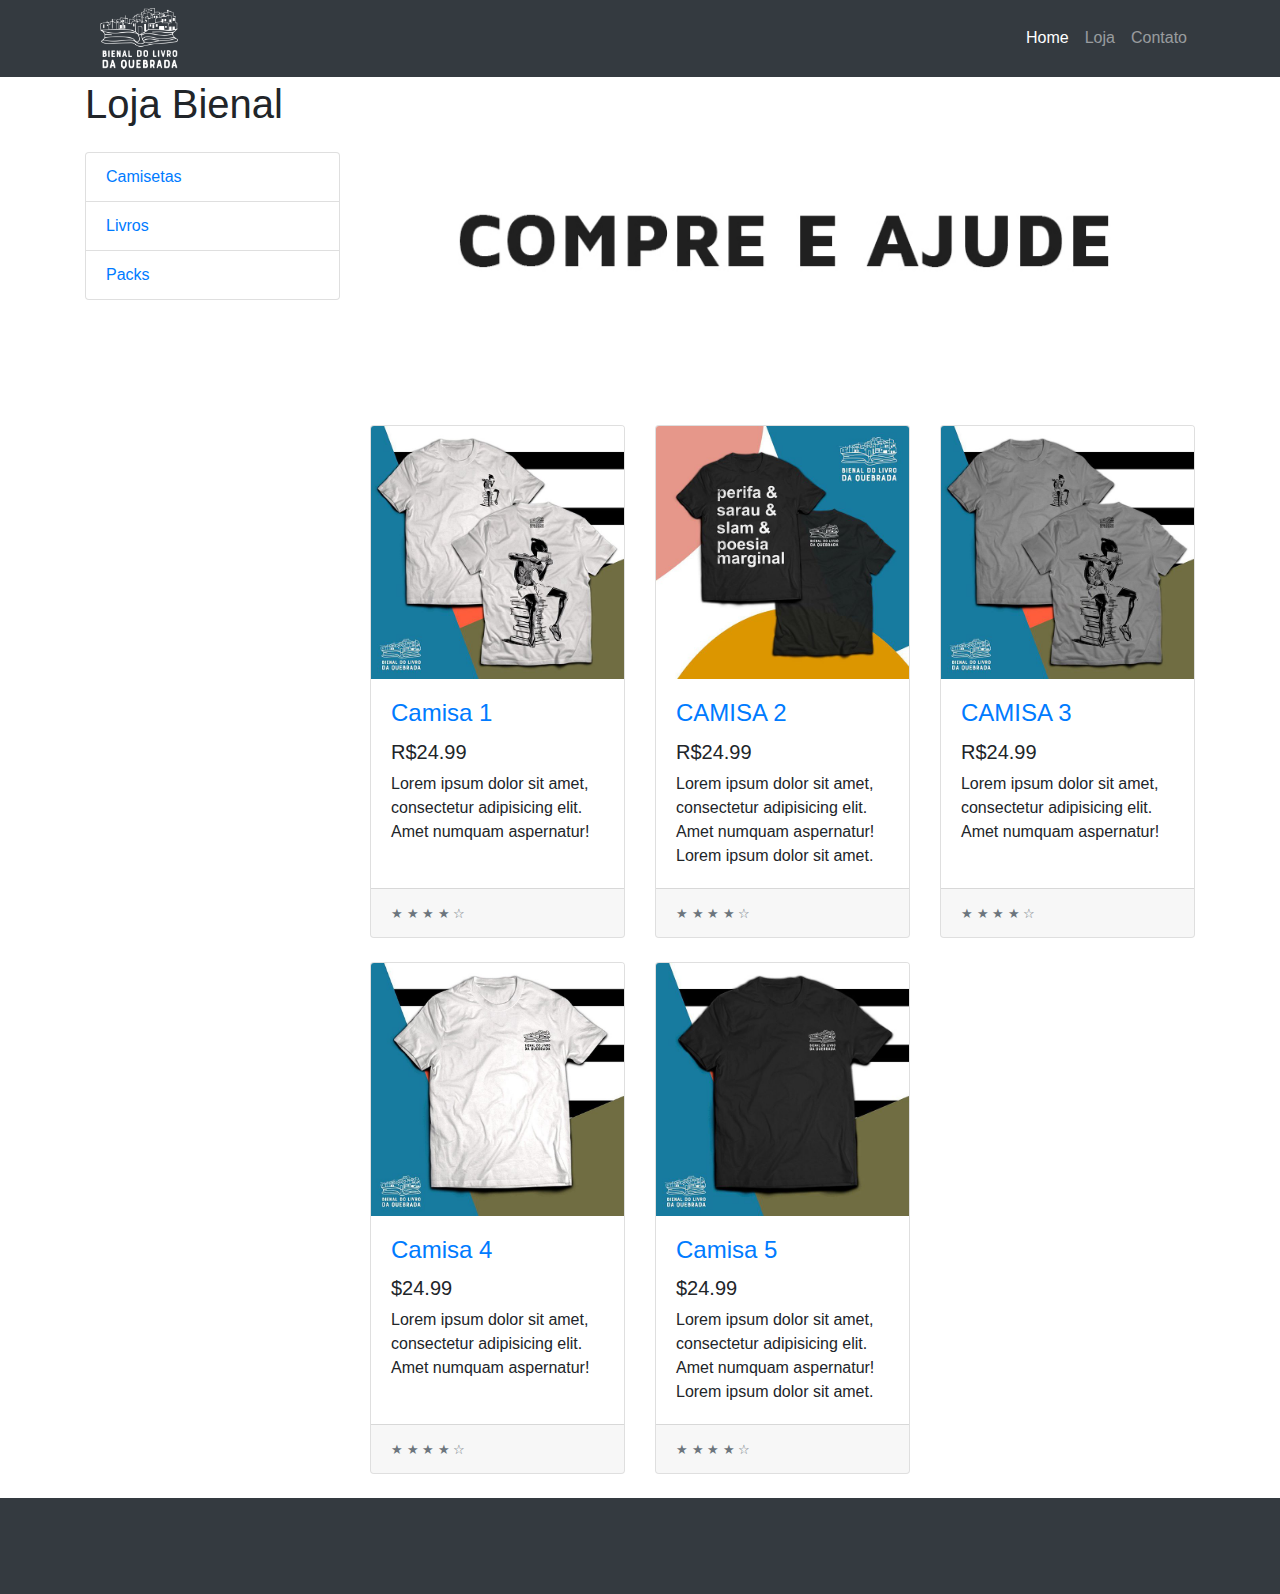
<file: loja.html>
<!DOCTYPE html>
<html lang="en">

<head>

  <meta charset="utf-8">
  <meta name="viewport" content="width=device-width, initial-scale=1, shrink-to-fit=no">
  <meta name="description" content="">
  <meta name="author" content="">

  <title>Bienal Loja</title>

  <!-- Bootstrap core CSS -->
  <link href="vendor/bootstrap/css/bootstrap.min.css" rel="stylesheet">

  <!-- Custom styles for this template -->
  <link href="css/shop-homepage.css" rel="stylesheet">

</head>

<body>

  <!-- Navigation -->
  <nav class="navbar navbar-expand-lg navbar-dark bg-dark fixed-top">
    <div class="container">
            <div class="site-logo col-lg-2">
                    <a href="index.html" class="text-white"><img src="images/logo.png" width="50%"></a>
                  </div>
      <button class="navbar-toggler" type="button" data-toggle="collapse" data-target="#navbarResponsive" aria-controls="navbarResponsive" aria-expanded="false" aria-label="Toggle navigation">
        <span class="navbar-toggler-icon"></span>
      </button>
      <div class="collapse navbar-collapse" id="navbarResponsive">
        <ul class="navbar-nav ml-auto">
          
         
                <li class=" nav-item active "><a href="index.html" class="nav-link">Home</a></li>
               <li class="nav-item"><a href="loja.html" class="nav-link">Loja</a></li>
                <li class="nav-item"><a href="emconstrucao.html" class="nav-link">Contato</a></li>
              
        </ul>
      </div>
    </div>
  </nav>

  <!-- Page Content -->
  <div class="container">

    <div class="row">

      <div class="col-lg-3">

        <h1 class="my-4">Loja Bienal</h1>
        <div class="list-group">
          <a href="#" class="list-group-item">Camisetas</a>
          <a href="#" class="list-group-item">Livros</a>
          <a href="#" class="list-group-item">Packs</a>
        </div>

      </div>
      <!-- /.col-lg-3 -->

      <div class="col-lg-9">

        <div id="carouselExampleIndicators" class="carousel slide my-4" data-ride="carousel">
          <ol class="carousel-indicators">
            <li data-target="#carouselExampleIndicators" data-slide-to="0" class="active"></li>
            <li data-target="#carouselExampleIndicators" data-slide-to="1"></li>
            <li data-target="#carouselExampleIndicators" data-slide-to="2"></li>
          </ol>
          <div class="carousel-inner" role="listbox">
            <div class="carousel-item active">
              <img class="d-block img-fluid" src="images/banner.jpg" alt="First slide">
            </div>
            <div class="carousel-item">
              <img class="d-block img-fluid" src="images/banner.jpg" alt="Second slide">
            </div>
            <div class="carousel-item">
              <img class="d-block img-fluid" src="images/banner.jpg" alt="Third slide">
            </div>
          </div>
          <a class="carousel-control-prev" href="#carouselExampleIndicators" role="button" data-slide="prev">
            <span class="carousel-control-prev-icon" aria-hidden="true"></span>
            <span class="sr-only">Previous</span>
          </a>
          <a class="carousel-control-next" href="#carouselExampleIndicators" role="button" data-slide="next">
            <span class="carousel-control-next-icon" aria-hidden="true"></span>
            <span class="sr-only">Next</span>
          </a>
        </div>

        <div class="row">

          <div class="col-lg-4 col-md-6 mb-4">
            <div class="card h-100">
              <a href="#"><img class="card-img-top" src="images/camisa1.jpg" alt=""></a>
              <div class="card-body">
                <h4 class="card-title">
                  <a href="#">Camisa 1</a>
                </h4>
                <h5>R$24.99</h5>
                <p class="card-text">Lorem ipsum dolor sit amet, consectetur adipisicing elit. Amet numquam aspernatur!</p>
              </div>
              <div class="card-footer">
                <small class="text-muted">&#9733; &#9733; &#9733; &#9733; &#9734;</small>
              </div>
            </div>
          </div>

          <div class="col-lg-4 col-md-6 mb-4">
            <div class="card h-100">
              <a href="#"><img class="card-img-top" src="images/camisa2.jpg" alt=""></a>
              <div class="card-body">
                <h4 class="card-title">
                  <a href="#">CAMISA 2</a>
                </h4>
                <h5>R$24.99</h5>
                <p class="card-text">Lorem ipsum dolor sit amet, consectetur adipisicing elit. Amet numquam aspernatur! Lorem ipsum dolor sit amet.</p>
              </div>
              <div class="card-footer">
                <small class="text-muted">&#9733; &#9733; &#9733; &#9733; &#9734;</small>
              </div>
            </div>
          </div>

          <div class="col-lg-4 col-md-6 mb-4">
            <div class="card h-100">
              <a href="#"><img class="card-img-top" src="images/camisa3.jpg" alt=""></a>
              <div class="card-body">
                <h4 class="card-title">
                  <a href="#">CAMISA 3</a>
                </h4>
                <h5>R$24.99</h5>
                <p class="card-text">Lorem ipsum dolor sit amet, consectetur adipisicing elit. Amet numquam aspernatur!</p>
              </div>
              <div class="card-footer">
                <small class="text-muted">&#9733; &#9733; &#9733; &#9733; &#9734;</small>
              </div>
            </div>
          </div>

          <div class="col-lg-4 col-md-6 mb-4">
            <div class="card h-100">
              <a href="#"><img class="card-img-top" src="images/camisa4.jpg" alt=""></a>
              <div class="card-body">
                <h4 class="card-title">
                  <a href="#">Camisa 4</a>
                </h4>
                <h5>$24.99</h5>
                <p class="card-text">Lorem ipsum dolor sit amet, consectetur adipisicing elit. Amet numquam aspernatur!</p>
              </div>
              <div class="card-footer">
                <small class="text-muted">&#9733; &#9733; &#9733; &#9733; &#9734;</small>
              </div>
            </div>
          </div>

          <div class="col-lg-4 col-md-6 mb-4">
            <div class="card h-100">
              <a href="#"><img class="card-img-top" src="images/camisa5.jpg" alt=""></a>
              <div class="card-body">
                <h4 class="card-title">
                  <a href="#">Camisa 5</a>
                </h4>
                <h5>$24.99</h5>
                <p class="card-text">Lorem ipsum dolor sit amet, consectetur adipisicing elit. Amet numquam aspernatur! Lorem ipsum dolor sit amet.</p>
              </div>
              <div class="card-footer">
                <small class="text-muted">&#9733; &#9733; &#9733; &#9733; &#9734;</small>
              </div>
            </div>
          </div>

          <!-- <div class="col-lg-4 col-md-6 mb-4">
            <div class="card h-100">
              <a href="#"><img class="card-img-top" src="http://placehold.it/700x400" alt=""></a>
              <div class="card-body">
                <h4 class="card-title">
                  <a href="#">Item Six</a>
                </h4>
                <h5>$24.99</h5>
                <p class="card-text">Lorem ipsum dolor sit amet, consectetur adipisicing elit. Amet numquam aspernatur!</p>
              </div>
              <div class="card-footer">
                <small class="text-muted">&#9733; &#9733; &#9733; &#9733; &#9734;</small>
              </div>
            </div>
          </div> -->

        </div>
        <!-- /.row -->

      </div>
      <!-- /.col-lg-9 -->

    </div>
    <!-- /.row -->

  </div>
  <!-- /.container -->

  <!-- Footer -->
  <footer class="py-5 bg-dark">
    <div class="container">
      <!-- <p class="m-0 text-center text-white">Copyright &copy; Your Website 2019</p> -->
    </div>
    <!-- /.container -->
  </footer>

  <!-- Bootstrap core JavaScript -->
  <script src="vendor/jquery/jquery.min.js"></script>
  <script src="vendor/bootstrap/js/bootstrap.bundle.min.js"></script>

</body>

</html>
</file>
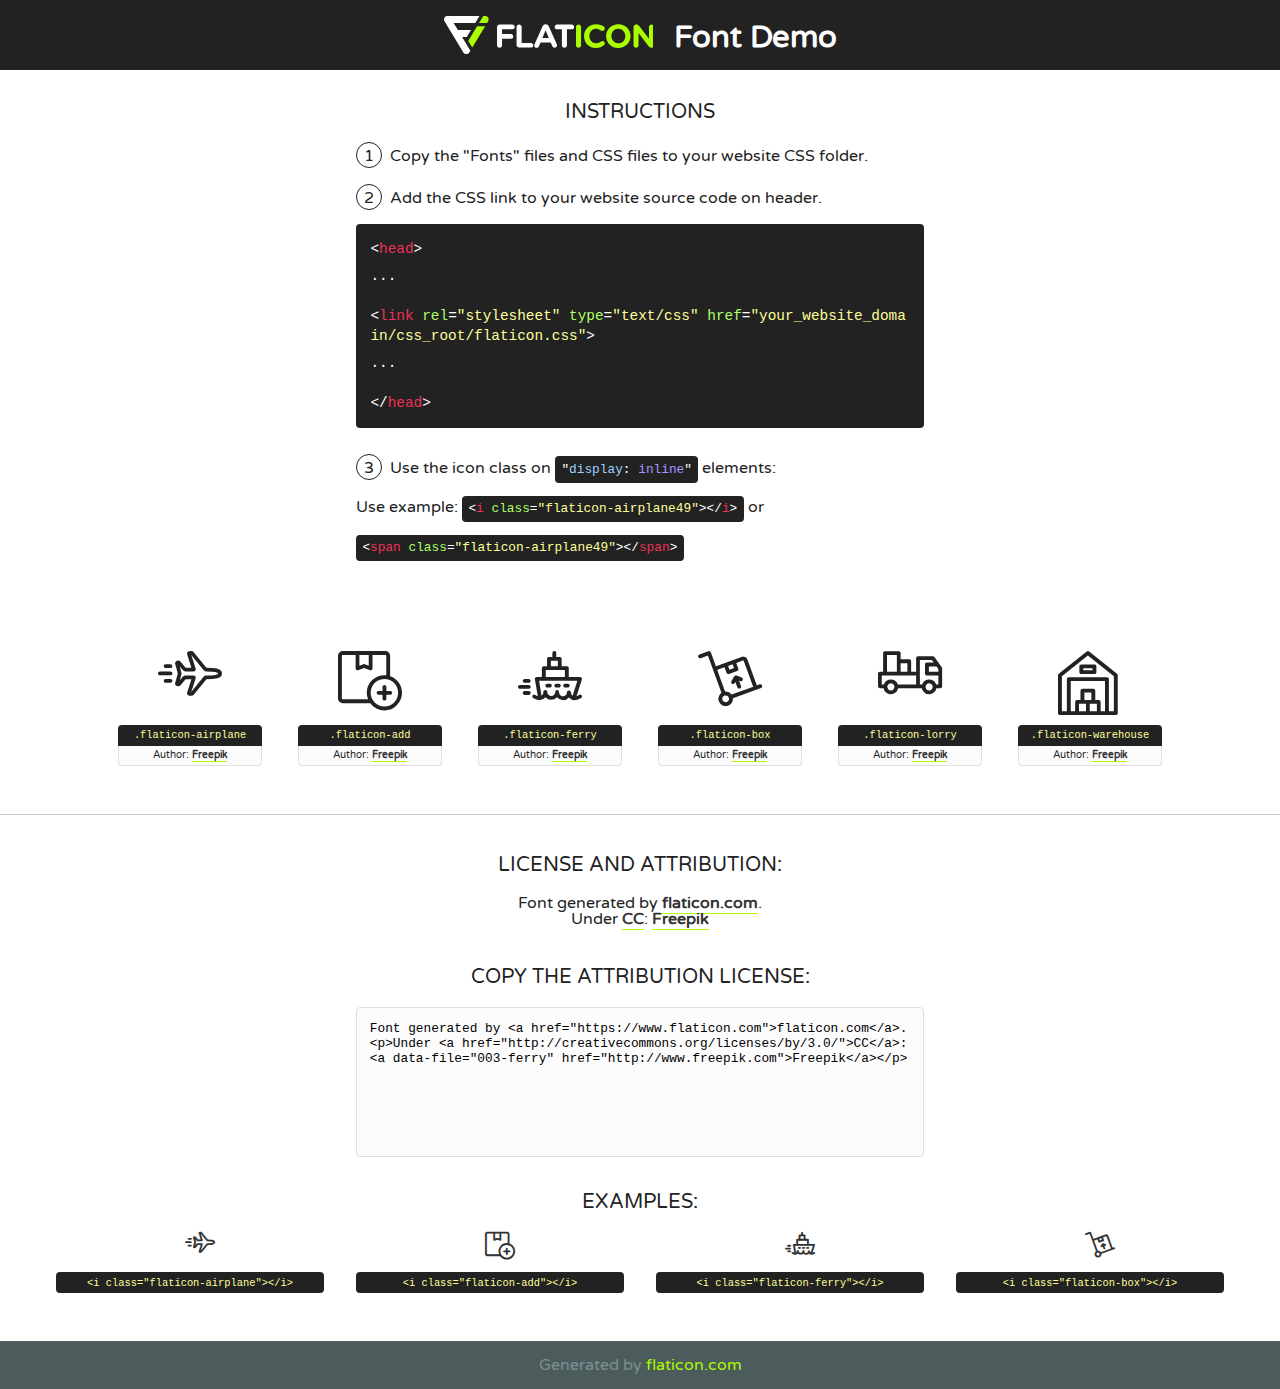
<file: fonts/flaticon-1/font/flaticon.html>
<!DOCTYPE html>
<!--
  Flaticon icon font: Flaticon
  Creation date: 06/05/2019 12:06
-->
<html>
<!DOCTYPE html>
<html>

<head>
    <title>Flaticon WebFont</title>
    <link href="http://fonts.googleapis.com/css?family=Varela+Round" rel="stylesheet" type="text/css" />
    <link rel="stylesheet" type="text/css" href="flaticon.css">
    <meta charset="UTF-8">
    <style>
    html, body, div, span, applet, object, iframe,
    h1, h2, h3, h4, h5, h6, p, blockquote, pre,
    a, abbr, acronym, address, big, cite, code,
    del, dfn, em, img, ins, kbd, q, s, samp,
    small, strike, strong, sub, sup, tt, var,
    b, u, i, center,
    dl, dt, dd, ol, ul, li,
    fieldset, form, label, legend,
    table, caption, tbody, tfoot, thead, tr, th, td,
    article, aside, canvas, details, embed, 
    figure, figcaption, footer, header, hgroup, 
    menu, nav, output, ruby, section, summary,
    time, mark, audio, video {
        margin: 0;
        padding: 0;
        border: 0;
        font-size: 100%;
        font: inherit;
        vertical-align: baseline;
    }
    /* HTML5 display-role reset for older browsers */
    article, aside, details, figcaption, figure, 
    footer, header, hgroup, menu, nav, section {
        display: block;
    }
    body {
        line-height: 1;
    }
    ol, ul {
        list-style: none;
    }
    blockquote, q {
        quotes: none;
    }
    blockquote:before, blockquote:after,
    q:before, q:after {
        content: '';
        content: none;
    }
    table {
        border-collapse: collapse;
        border-spacing: 0;
    }
    body {
        font-family: 'Varela Round', Helvetica, Arial, sans-serif;
        font-size: 16px;
        color: #222;
    }
    a {
        color: #333;
        border-bottom: 1px solid #a9fd00;
        font-weight: bold;
        text-decoration: none;
    }
    * {
        -moz-box-sizing: border-box;
        -webkit-box-sizing: border-box;
        box-sizing: border-box;
        margin: 0;
        padding: 0;
    }
    [class^="flaticon-"]:before, [class*=" flaticon-"]:before, [class^="flaticon-"]:after, [class*=" flaticon-"]:after {
        font-family: Flaticon;
        font-size: 30px;
        font-style: normal;
        margin-left: 20px;
        color: #333;
    }
    .wrapper {
        max-width: 600px;
        margin: auto;
        padding: 0 1em;
    }
    .title {
        font-size: 1.25em;
        text-align: center;
        margin-bottom: 1em;
        text-transform: uppercase;
    }
    header {
        text-align: center;
        background-color: #222;
        color: #fff;
        padding: 1em;
    }
    header .logo {
        width: 210px;
        height: 38px;
        display: inline-block;
        vertical-align: middle;
        margin-right: 1em;
        border: none;
    }
    header strong {
        font-size: 1.95em;
        font-weight: bold;
        vertical-align: middle;
        margin-top: 5px;
        display: inline-block;
    }
    .demo {
        margin: 2em auto;
        line-height: 1.25em;
    }
    .demo ul li {
        margin-bottom: 1em;
    }
    .demo ul li .num {
        color: #222;
        border-radius: 20px;
        display: inline-block;
        width: 26px;
        padding: 3px;
        height: 26px;
        text-align: center;
        margin-right: 0.5em;
        border: 1px solid #222;
    }
    .demo ul li code {
        background-color: #222;
        border-radius: 4px;
        padding: 0.25em 0.5em;
        display: inline-block;
        color: #fff;
        font-family: Consolas,Monaco,Lucida Console,Liberation Mono,DejaVu Sans Mono,Bitstream Vera Sans Mono,Courier New, monospace;
        font-weight: lighter;
        margin-top: 1em;
        font-size: 0.8em;
        word-break: break-all;
    }
    .demo ul li code.big {
        padding: 1em;
        font-size: 0.9em;
    }
    .demo ul li code .red {
        color: #EF3159;
    }
    .demo ul li code .green {
        color: #ACFF65;
    }
    .demo ul li code .yellow {
        color: #FFFF99;
    }
    .demo ul li code .blue {
        color: #99D3FF;
    }
    .demo ul li code .purple {
        color: #A295FF;
    }
    .demo ul li code .dots {
        margin-top: 0.5em;
        display: block;
    }
    #glyphs {
        border-bottom: 1px solid #ccc;
        padding: 2em 0;
        text-align: center;
    }
    .glyph {
        display: inline-block;
        width: 9em;
        margin: 1em;
        text-align: center;
        vertical-align: top;
        background: #FFF;
    }
    .glyph .glyph-icon {
        padding: 10px;
        display: block;
        font-family:"Flaticon";
        font-size: 64px;
        line-height: 1;
    }
    .glyph .glyph-icon:before {
        font-size: 64px;
        color: #222;
        margin-left: 0;
    }
    .class-name {
        font-size: 0.65em;
        background-color: #222;
        color: #fff;
        border-radius: 4px 4px 0 0;
        padding: 0.5em;
        color: #FFFF99;
        font-family: Consolas,Monaco,Lucida Console,Liberation Mono,DejaVu Sans Mono,Bitstream Vera Sans Mono,Courier New, monospace;
    }
    .author-name {
        font-size: 0.6em;
        background-color: #fcfcfd;
        border: 1px solid #DEDEE4;
        border-top: 0;
        border-radius: 0 0 4px 4px;
        padding: 0.5em;
    }
    .class-name:last-child {
        font-size: 10px;
        color:#888;
    }
    .class-name:last-child a {
        font-size: 10px;
        color:#555;
    }
    .class-name:last-child a:hover {
        color:#a9fd00;
    }
    .glyph > input {
        display: block;
        width: 100px;
        margin: 5px auto;
        text-align: center;
        font-size: 12px;
        cursor: text;
    }
    .glyph > input.icon-input {
        font-family:"Flaticon";
        font-size: 16px;
        margin-bottom: 10px;
    }
    .attribution .title {
        margin-top: 2em;
    }
    .attribution textarea {
        background-color: #fcfcfd;
        padding: 1em;
        border: none;
        box-shadow: none;
        border: 1px solid #DEDEE4;
        border-radius: 4px;
        resize: none;
        width: 100%;
        height: 150px;
        font-size: 0.8em;
        font-family: Consolas,Monaco,Lucida Console,Liberation Mono,DejaVu Sans Mono,Bitstream Vera Sans Mono,Courier New, monospace;
        -webkit-appearance: none;
    }
    .iconsuse {
        margin: 2em auto;
        text-align: center;
        max-width: 1200px;
    }
    .iconsuse:after {
        content: '';
        display: table;
        clear: both;
    }
    .iconsuse .image {
        float: left;
        width: 25%;
        padding: 0 1em;
    }
    .iconsuse .image p {
        margin-bottom: 1em;
    }
    .iconsuse .image span {
        display: block;
        font-size: 0.65em;
        background-color: #222;
        color: #fff;
        border-radius: 4px;
        padding: 0.5em;
        color: #FFFF99;
        margin-top: 1em;
        font-family: Consolas,Monaco,Lucida Console,Liberation Mono,DejaVu Sans Mono,Bitstream Vera Sans Mono,Courier New, monospace;
    }
    #footer {
        text-align: center;
        background-color: #4C5B5C;
        color: #7c9192;
        padding: 1em;
    }
    #footer a {
        border: none;
        color: #a9fd00;
        font-weight: normal;
    }
    @media (max-width: 960px) {
        .iconsuse .image {
            width: 50%;
        }
    }
    @media (max-width: 560px) {
        .iconsuse .image {
            width: 100%;
        }
    }
    </style>
</head>

<body class="characters-off">

    <header>
        <a href="https://www.flaticon.com" target="_blank" class="logo">
            <svg version="1.1" xmlns="http://www.w3.org/2000/svg" xmlns:xlink="http://www.w3.org/1999/xlink" xmlns:a="http://ns.adobe.com/AdobeSVGViewerExtensions/3.0/" viewBox="0 0 560.875 102.036" enable-background="new 0 0 560.875 102.036" xml:space="preserve">
                <defs>
                </defs>
                <g>
                    <g class="letters">
                        <path fill="#ffffff" d="M141.596,29.675c0-3.777,2.985-6.767,6.764-6.767h34.438c3.426,0,6.15,2.728,6.15,6.15
                        c0,3.43-2.724,6.149-6.15,6.149h-27.674v13.091h23.719c3.429,0,6.151,2.724,6.151,6.15c0,3.43-2.723,6.149-6.151,6.149h-23.719
                        v17.574c0,3.773-2.986,6.761-6.764,6.761c-3.779,0-6.764-2.989-6.764-6.761V29.675z"></path>
                        <path fill="#ffffff" d="M193.844,29.149c0-3.781,2.985-6.767,6.764-6.767c3.776,0,6.763,2.985,6.763,6.767v42.957h25.039
                        c3.426,0,6.149,2.726,6.149,6.153c0,3.425-2.723,6.15-6.149,6.15h-31.802c-3.779,0-6.764-2.986-6.764-6.768V29.149z"></path>
                        <path fill="#ffffff" d="M241.891,75.71l21.438-48.407c1.492-3.341,4.215-5.357,7.906-5.357h0.792
                        c3.686,0,6.323,2.017,7.815,5.357l21.439,48.407c0.436,0.967,0.701,1.845,0.701,2.723c0,3.602-2.809,6.501-6.414,6.501
                        c-3.161,0-5.269-1.845-6.499-4.655l-4.132-9.661h-27.059l-4.301,10.102c-1.144,2.631-3.426,4.214-6.237,4.214
                        c-3.517,0-6.24-2.81-6.24-6.325C241.1,77.64,241.451,76.677,241.891,75.71z M279.932,58.666l-8.521-20.297l-8.526,20.297H279.932
                        z"></path>
                        <path fill="#ffffff" d="M314.864,35.387H301.86c-3.429,0-6.239-2.813-6.239-6.238c0-3.429,2.811-6.24,6.239-6.24h39.533
                        c3.426,0,6.237,2.811,6.237,6.24c0,3.425-2.811,6.238-6.237,6.238h-13.001v42.785c0,3.773-2.99,6.761-6.764,6.761
                        c-3.779,0-6.764-2.989-6.764-6.761V35.387z"></path>
                        <path fill="#A9FD00" d="M352.615,29.149c0-3.781,2.985-6.767,6.767-6.767c3.774,0,6.761,2.985,6.761,6.767v49.024
                        c0,3.773-2.987,6.761-6.761,6.761c-3.781,0-6.767-2.989-6.767-6.761V29.149z"></path>
                        <path fill="#A9FD00" d="M374.132,53.836v-0.179c0-17.481,13.178-31.801,32.065-31.801c9.22,0,15.459,2.458,20.557,6.238
                        c1.402,1.054,2.637,2.985,2.637,5.357c0,3.692-2.985,6.59-6.681,6.59c-1.845,0-3.071-0.702-4.044-1.319
                        c-3.776-2.813-7.729-4.393-12.562-4.393c-10.364,0-17.831,8.611-17.831,19.154v0.173c0,10.542,7.291,19.329,17.831,19.329
                        c5.715,0,9.492-1.756,13.359-4.834c1.049-0.874,2.458-1.491,4.039-1.491c3.429,0,6.325,2.813,6.325,6.236
                        c0,2.106-1.056,3.78-2.282,4.834c-5.539,4.834-12.036,7.733-21.878,7.733C387.572,85.464,374.132,71.493,374.132,53.836z"></path>
                        <path fill="#A9FD00" d="M433.009,53.836v-0.179c0-17.481,13.79-31.801,32.766-31.801c18.981,0,32.592,14.143,32.592,31.628v0.173
                        c0,17.483-13.785,31.807-32.769,31.807C446.625,85.464,433.009,71.32,433.009,53.836z M484.224,53.836v-0.179
                        c0-10.539-7.725-19.326-18.626-19.326c-10.893,0-18.449,8.611-18.449,19.154v0.173c0,10.542,7.73,19.329,18.626,19.329
                        C476.676,72.986,484.224,64.378,484.224,53.836z"></path>
                        <path fill="#A9FD00" d="M506.233,29.321c0-3.774,2.99-6.763,6.767-6.763h1.401c3.252,0,5.183,1.583,7.029,3.953l26.093,34.265
                        V29.059c0-3.692,2.99-6.677,6.681-6.677c3.683,0,6.671,2.985,6.671,6.677v48.934c0,3.78-2.987,6.765-6.764,6.765h-0.436
                        c-3.257,0-5.188-1.581-7.034-3.953l-27.056-35.492v32.944c0,3.687-2.985,6.676-6.678,6.676c-3.683,0-6.673-2.989-6.673-6.676
                        V29.321z"></path>
                    </g>
                    <g class="insignia">
                        <path fill="#ffffff" d="M48.372,56.137h12.517l11.156-18.537H37.186L25.688,18.539h57.825L94.668,0H9.271
                        C5.925,0,2.842,1.801,1.198,4.716c-1.644,2.907-1.593,6.482,0.134,9.343l50.38,83.501c1.678,2.781,4.689,4.476,7.938,4.476
                        c3.246,0,6.257-1.695,7.935-4.476l2.898-4.804L48.372,56.137z"></path>
                        <g class="i">
                            <path fill="#A9FD00" d="M93.575,18.539h0.031v0.004l21.652,0.004l2.705-4.488c1.727-2.861,1.778-6.436,0.133-9.343
                            C116.454,1.801,113.371,0,110.026,0h-5.294L93.575,18.539z"></path>
                            <polygon fill="#A9FD00" points="88.291,27.356 64.725,66.486 75.519,84.404 109.942,27.356"></polygon>
                        </g>
                    </g>
                </g>
            </svg>
        </a>
        <strong>Font Demo</strong>
    </header>


    <section class="demo wrapper">

        <p class="title">Instructions</p>

        <ul>
            <li>
                <span class="num">1</span>Copy the "Fonts" files and CSS files to your website CSS folder.
            </li>
            <li>
                <span class="num">2</span>Add the CSS link to your website source code on header.
                <code class="big">
                    &lt;<span class="red">head</span>&gt;
                    <br/><span class="dots">...</span>
                    <br/>&lt;<span class="red">link</span> <span class="green">rel</span>=<span class="yellow">"stylesheet"</span> <span class="green">type</span>=<span class="yellow">"text/css"</span> <span class="green">href</span>=<span class="yellow">"your_website_domain/css_root/flaticon.css"</span>&gt;
                    <br/><span class="dots">...</span>
                    <br/>&lt;/<span class="red">head</span>&gt;
                </code>
            </li>

            <li>
                <p>
                    <span class="num">3</span>Use the icon class on <code>"<span class="blue">display</span>:<span class="purple"> inline</span>"</code> elements:
                    <br />
                    Use example: <code>&lt;<span class="red">i</span> <span class="green">class</span>=<span class="yellow">&quot;flaticon-airplane49&quot;</span>&gt;&lt;/<span class="red">i</span>&gt;</code> or <code>&lt;<span class="red">span</span> <span class="green">class</span>=<span class="yellow">&quot;flaticon-airplane49&quot;</span>&gt;&lt;/<span class="red">span</span>&gt;</code>
            </li>
        </ul>

    </section>




   <section id="glyphs">          
    
      
        <div class="glyph"><div class="glyph-icon flaticon-airplane"></div>
            <div class="class-name">.flaticon-airplane</div>
            <div class="author-name">Author: <a data-file="001-airplane" href="http://www.freepik.com">Freepik</a> </div> 
        </div>        
        
        <div class="glyph"><div class="glyph-icon flaticon-add"></div>
            <div class="class-name">.flaticon-add</div>
            <div class="author-name">Author: <a data-file="002-add" href="http://www.freepik.com">Freepik</a> </div> 
        </div>        
        
        <div class="glyph"><div class="glyph-icon flaticon-ferry"></div>
            <div class="class-name">.flaticon-ferry</div>
            <div class="author-name">Author: <a data-file="003-ferry" href="http://www.freepik.com">Freepik</a> </div> 
        </div>        
        
        <div class="glyph"><div class="glyph-icon flaticon-box"></div>
            <div class="class-name">.flaticon-box</div>
            <div class="author-name">Author: <a data-file="004-box" href="http://www.freepik.com">Freepik</a> </div> 
        </div>        
        
        <div class="glyph"><div class="glyph-icon flaticon-lorry"></div>
            <div class="class-name">.flaticon-lorry</div>
            <div class="author-name">Author: <a data-file="005-lorry" href="http://www.freepik.com">Freepik</a> </div> 
        </div>        
        
        <div class="glyph"><div class="glyph-icon flaticon-warehouse"></div>
            <div class="class-name">.flaticon-warehouse</div>
            <div class="author-name">Author: <a data-file="006-warehouse" href="http://www.freepik.com">Freepik</a> </div> 
        </div>        
        

    </section>



    <section class="attribution wrapper"   style="text-align:center;">

      <div class="title">License and attribution:</div><div class="attrDiv">Font generated by <a href="https://www.flaticon.com">flaticon.com</a>. <div><p>Under <a href="http://creativecommons.org/licenses/by/3.0/">CC</a>: <a data-file="003-ferry" href="http://www.freepik.com">Freepik</a></p>  </div>
      </div>
      <div class="title">Copy the Attribution License:</div>

    <textarea onclick="this.focus();this.select();">Font generated by &lt;a href=&quot;https://www.flaticon.com&quot;&gt;flaticon.com&lt;/a&gt;. <p>Under <a href="http://creativecommons.org/licenses/by/3.0/">CC</a>: <a data-file="003-ferry" href="http://www.freepik.com">Freepik</a></p>  
     </textarea>

    </section>

    <section class="iconsuse">

          <div class="title">Examples:</div>            
             
            <div class="image">
                <p>
                    <i class="glyph-icon flaticon-airplane"></i> 
                    <span>&lt;i class=&quot;flaticon-airplane&quot;&gt;&lt;/i&gt;</span>
                </p>
            </div>
            
            <div class="image">
                <p>
                    <i class="glyph-icon flaticon-add"></i> 
                    <span>&lt;i class=&quot;flaticon-add&quot;&gt;&lt;/i&gt;</span>
                </p>
            </div>
            
            <div class="image">
                <p>
                    <i class="glyph-icon flaticon-ferry"></i> 
                    <span>&lt;i class=&quot;flaticon-ferry&quot;&gt;&lt;/i&gt;</span>
                </p>
            </div>
            
            <div class="image">
                <p>
                    <i class="glyph-icon flaticon-box"></i> 
                    <span>&lt;i class=&quot;flaticon-box&quot;&gt;&lt;/i&gt;</span>
                </p>
            </div>
                       
        </div>
                            
    </section>

<div id="footer">
    <div>Generated by <a href="https://www.flaticon.com">flaticon.com</a>
    </div>
</div>



</body>
</html>
</file>
<file: fonts/flaticon-1/font/flaticon.css>
/*
  	Flaticon icon font: Flaticon
  	Creation date: 06/05/2019 12:06
  	*/

@font-face {
  font-family: "Flaticon";
  src: url("./Flaticon.eot");
  src: url("./Flaticon.eot?#iefix") format("embedded-opentype"),
       url("./Flaticon.woff2") format("woff2"),
       url("./Flaticon.woff") format("woff"),
       url("./Flaticon.ttf") format("truetype"),
       url("./Flaticon.svg#Flaticon") format("svg");
  font-weight: normal;
  font-style: normal;
}

@media screen and (-webkit-min-device-pixel-ratio:0) {
  @font-face {
    font-family: "Flaticon";
    src: url("./Flaticon.svg#Flaticon") format("svg");
  }
}

[class^="flaticon-"]:before, [class*=" flaticon-"]:before,
[class^="flaticon-"]:after, [class*=" flaticon-"]:after {   
  font-family: Flaticon;
        font-weight: normal;
  font-variant: normal;
  text-transform: none;
  line-height: 1;

  /* Better Font Rendering =========== */
  -webkit-font-smoothing: antialiased;
  -moz-osx-font-smoothing: grayscale;
}

.flaticon-airplane:before { content: "\f100"; }
.flaticon-add:before { content: "\f101"; }
.flaticon-ferry:before { content: "\f102"; }
.flaticon-box:before { content: "\f103"; }
.flaticon-lorry:before { content: "\f104"; }
.flaticon-warehouse:before { content: "\f105"; }
</file>
<file: css/shop-homepage.css>
/*!
 * Start Bootstrap - Shop Homepage (https://startbootstrap.com/template-overviews/shop-homepage)
 * Copyright 2013-2019 Start Bootstrap
 * Licensed under MIT (https://github.com/BlackrockDigital/startbootstrap-shop-homepage/blob/master/LICENSE)
 */
body {
  padding-top: 56px;
}
</file>
